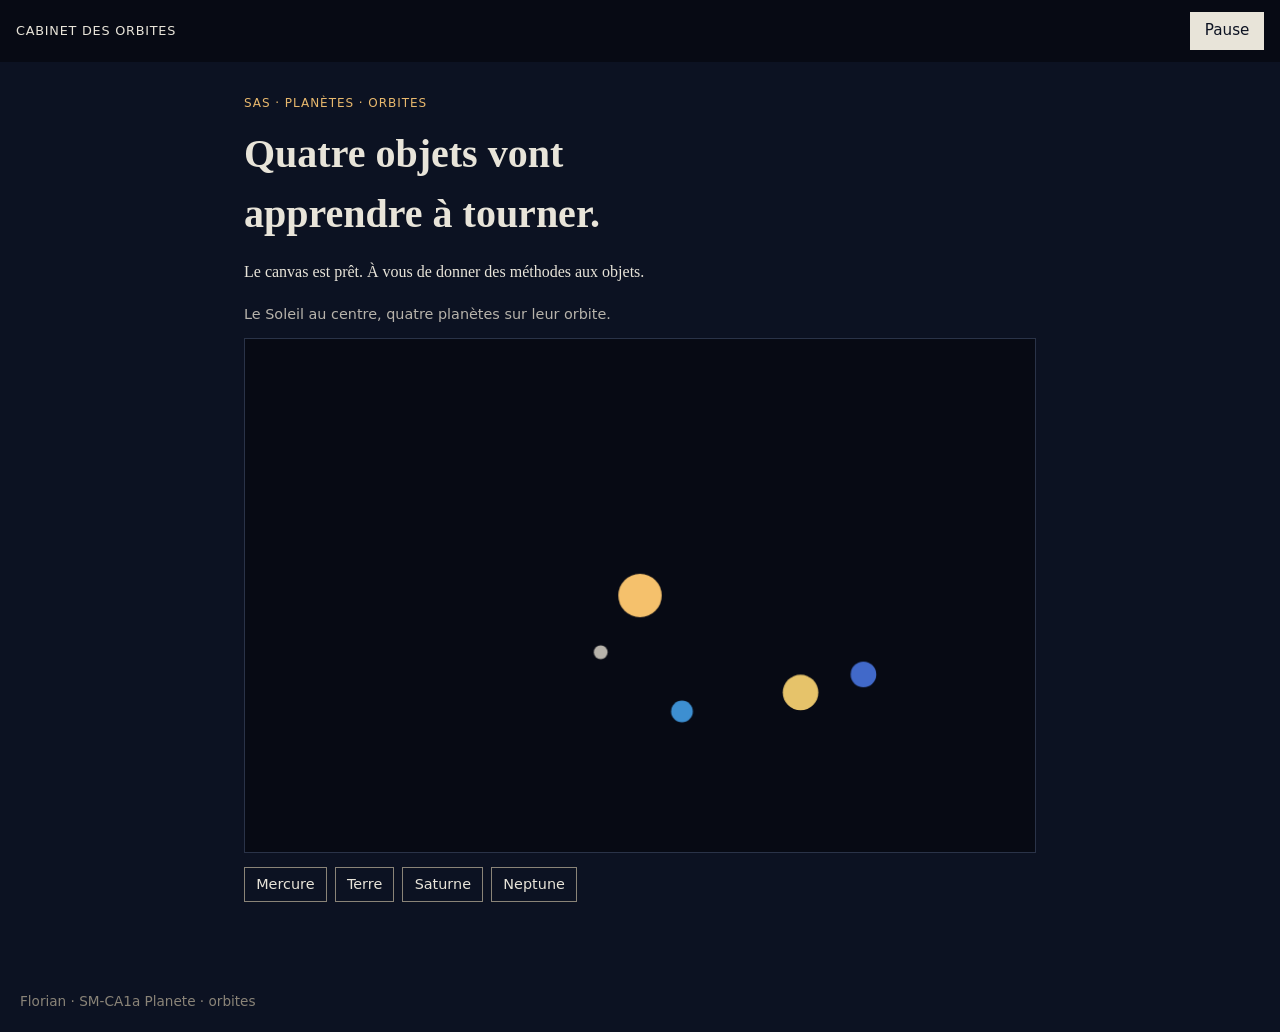
<file: 2026-08-ex-planete/index.html>
<!DOCTYPE html>
<html lang="fr">
  <head>
    <meta charset="utf-8" />
    <meta name="viewport" content="width=device-width, initial-scale=1" />
    <title>Quatre orbites — Planète</title>
    <link rel="stylesheet" href="css/style.css" />
  </head>
  <body>
    <header>
      <p class="brand">Cabinet des orbites</p>
      <button type="button" id="pause">Pause</button>
    </header>
    <main>
      <section id="accueil">
        <div class="container">
          <p class="kicker">Sas · planètes · orbites</p>
          <h1>Quatre objets vont apprendre à tourner.</h1>
          <p class="chapo">Le canvas est prêt. À vous de donner des méthodes aux objets.</p>
        </div>
      </section>
      <section id="ciel-bloc">
        <div class="container">
          <p id="ciel-desc">
            Le Soleil au centre, quatre planètes sur leur orbite.
          </p>
          <canvas
            id="ciel"
            width="800"
            height="520"
            role="img"
            aria-labelledby="ciel-desc"
          ></canvas>
          <ul class="noms" id="noms">
            <li><button type="button" data-nom="Mercure">Mercure</button></li>
            <li><button type="button" data-nom="Terre">Terre</button></li>
            <li><button type="button" data-nom="Saturne">Saturne</button></li>
            <li><button type="button" data-nom="Neptune">Neptune</button></li>
          </ul>
          <p id="fiche" role="status" aria-live="polite"></p>
        </div>
      </section>
    </main>
    <footer>
      <p>Florian · SM-CA1a Planete · orbites</p>
    </footer>
    <script src="js/planete.js"></script>
  </body>
</html>
</file>
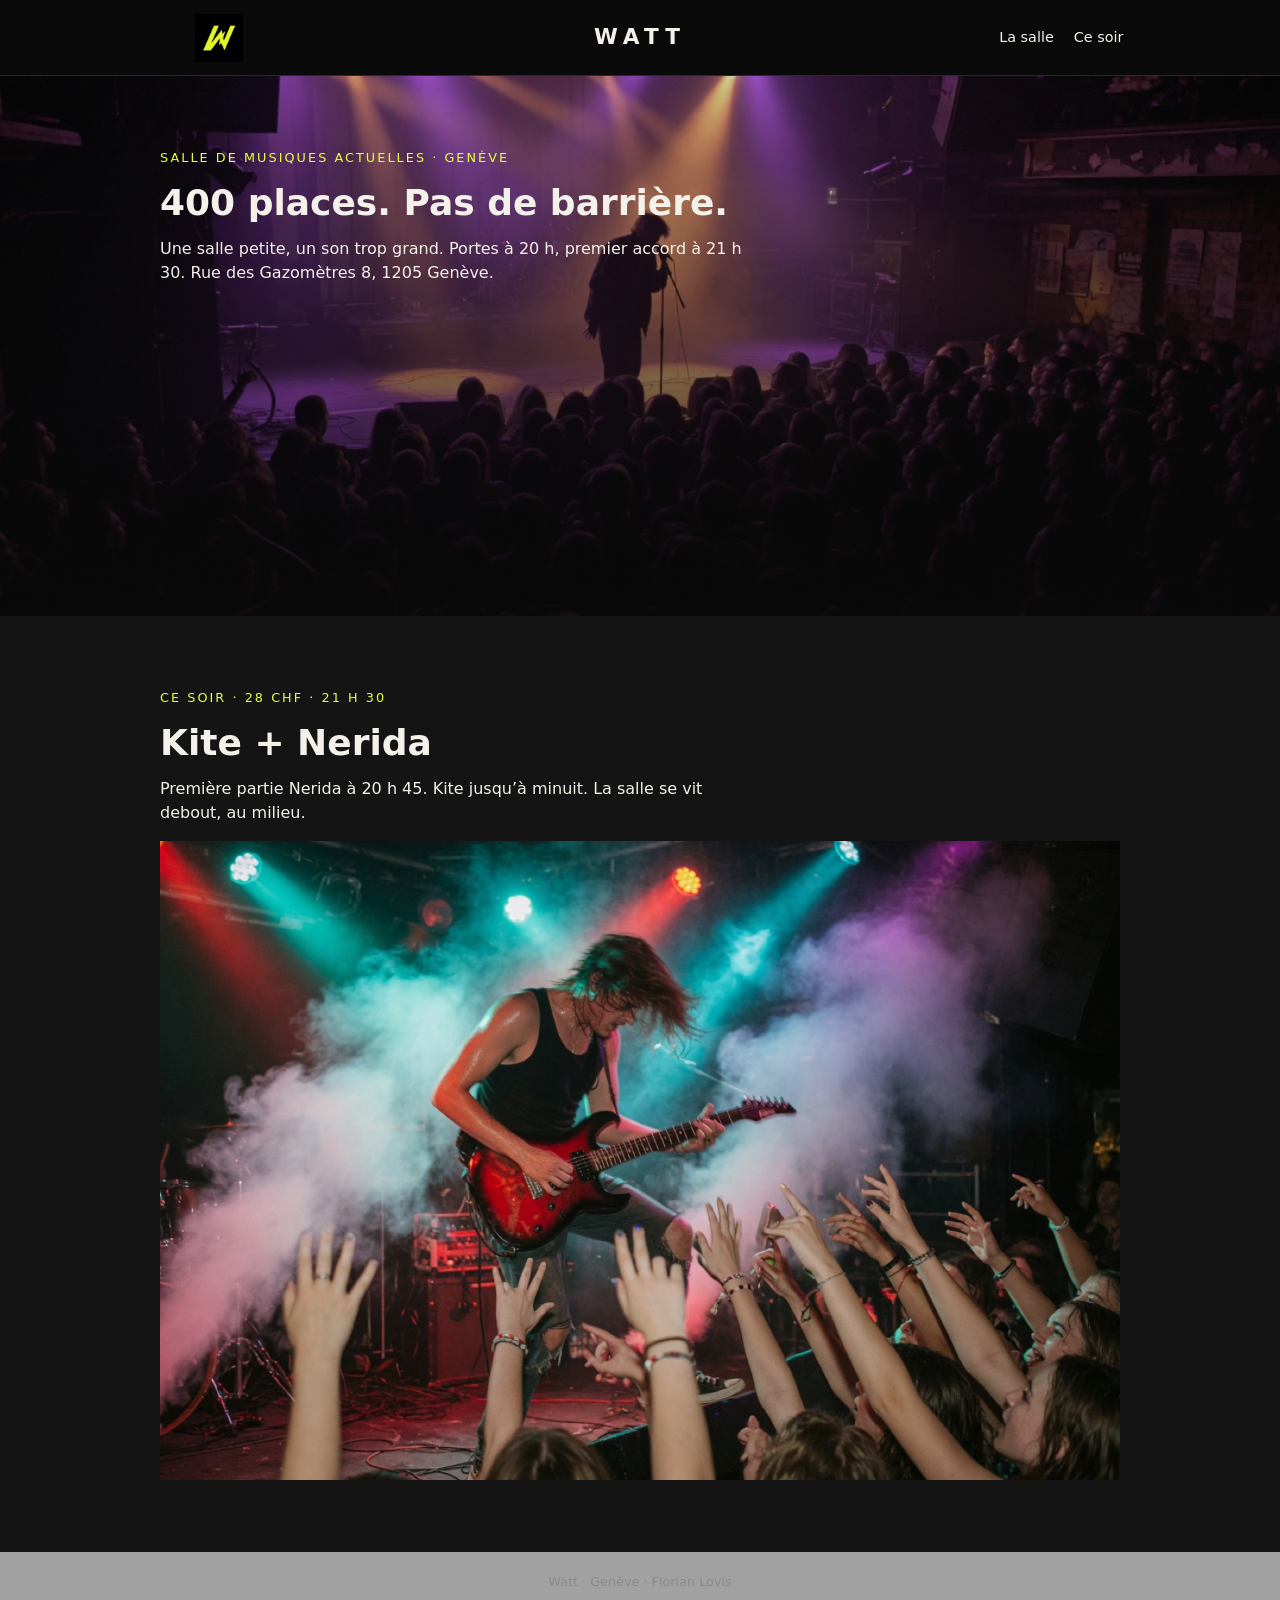
<file: 2026-08-s1-watt/index.html>
<!DOCTYPE html>
<html lang="fr">

<head>
  <meta charset="utf-8" />
  <meta name="viewport" content="width=device-width, initial-scale=1" />
  <title>Watt — salle de concert, Genève</title>
  <link rel="stylesheet" href="css/style.css" />
</head>

<body>
  <header>
    <img src="images/logo.png" alt="" width="48" height="48" />
    <h1>Watt</h1>
    <nav aria-label="Navigation principale">
      <a href="#salle">La salle</a>
      <a href="#ce-soir">Ce soir</a>
    </nav>
  </header>

  <main>
    <section id="salle">
      <div class="container">
        <p class="kicker">Salle de musiques actuelles · Genève</p>
        <h2>400 places. Pas de barrière.</h2>
        <p>
          Une salle petite, un son trop grand. Portes à 20 h, premier
          accord à 21 h 30. Rue des Gazomètres 8, 1205 Genève.
        </p>
      </div>
    </section>

    <section id="ce-soir">
      <div class="container">
        <p class="kicker">Ce soir · 28 CHF · 21 h 30</p>
        <h2>Kite + Nerida</h2>
        <p>
          Première partie Nerida à 20 h 45. Kite jusqu’à minuit.
          La salle se vit debout, au milieu.
        </p>
        <img src="images/ce-soir.jpg" alt="Guitariste sur scène devant le public" width="1200" height="800" />
      </div>
    </section>
  </main>

  <footer>
    <p>Watt · Genève · Florian Lovis</p>
  </footer>
</body>

</html>
</file>
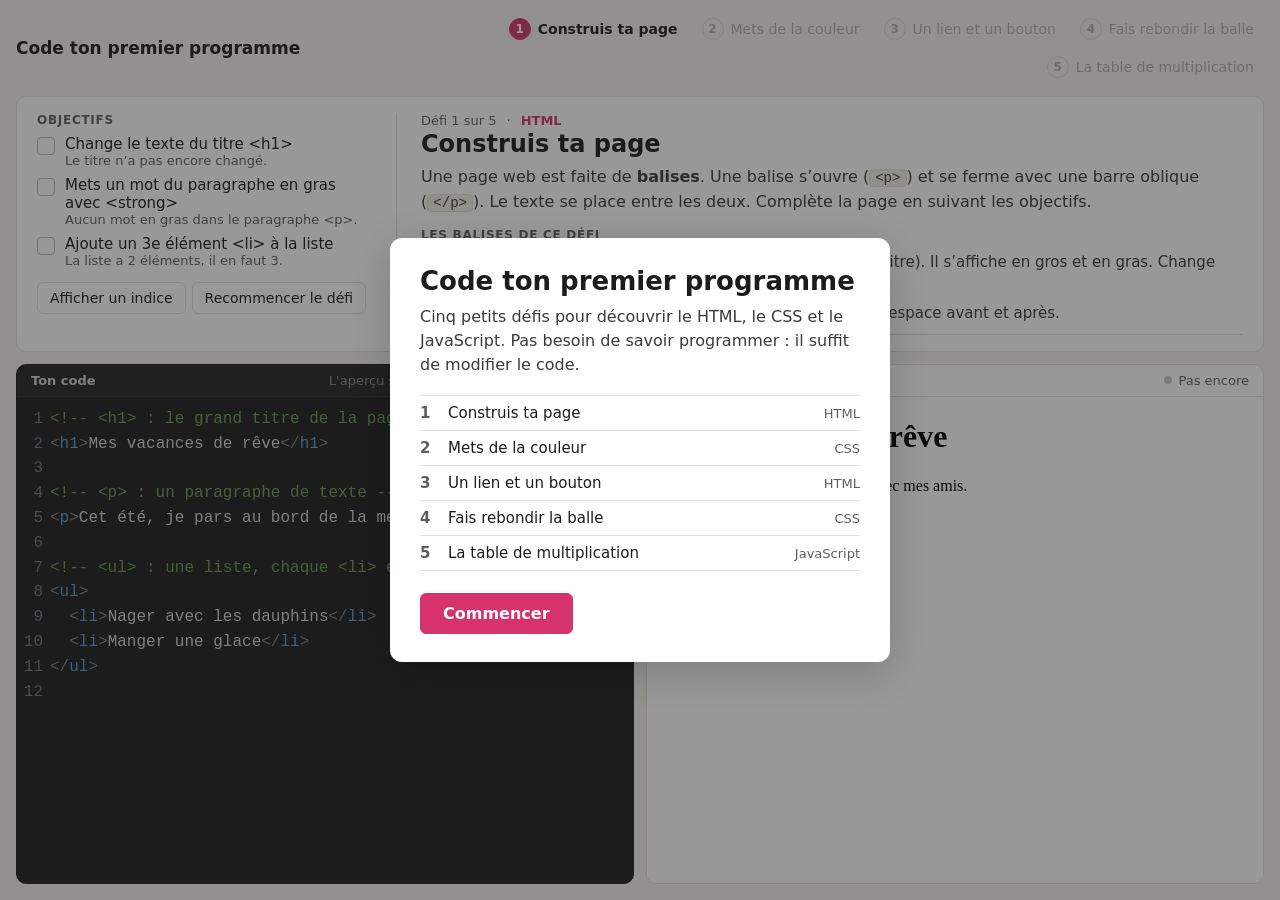
<file: projet-po/index.html>
<!doctype html>
<html lang="fr">
<head>
  <meta charset="utf-8">
  <meta name="viewport" content="width=device-width, initial-scale=1">
  <title>Code ton premier programme</title>

  <!-- CodeMirror 5 (fichiers locaux, aucun CDN) -->
  <link rel="stylesheet" href="vendor/codemirror/codemirror.css">
  <link rel="stylesheet" href="css/style.css">
</head>
<body>

  <!-- ======== En-tête ======== -->
  <header class="entete">
    <p class="logo">Code ton premier programme</p>
    <nav class="etapes" id="etapes" aria-label="Progression des défis"></nav>
  </header>

  <!-- ======== Consignes du défi ======== -->
  <section class="mission" id="mission">
    <div class="mission-corps">
      <p class="mission-meta">
        <span id="mission-numero">Défi 1 sur 5</span>
        <span class="mission-langage" id="mission-langage">HTML</span>
      </p>
      <h1 class="mission-titre" id="mission-titre"></h1>
      <div class="mission-consigne" id="mission-consigne" tabindex="0" aria-label="Consigne du défi"></div>
      <div class="palette" id="palette"></div>
    </div>
    <aside class="mission-cote">
      <h2 class="objectifs-titre">Objectifs</h2>
      <ul class="objectifs" id="objectifs"></ul>
      <div class="mission-actions">
        <button class="btn" id="btn-indice" type="button">Afficher un indice</button>
        <button class="btn" id="btn-reset" type="button">Recommencer le défi</button>
      </div>
      <p class="indice" id="indice" hidden></p>
    </aside>
  </section>

  <!-- ======== Espace de travail ======== -->
  <main class="atelier">
    <section class="panneau panneau-code">
      <div class="panneau-barre">
        <span class="panneau-nom">Ton code</span>
        <span class="barre-info">L'aperçu se met à jour pendant que tu tapes</span>
      </div>
      <div class="editeur" id="editeur"></div>
    </section>

    <section class="panneau panneau-apercu">
      <div class="panneau-barre">
        <span class="panneau-nom">Aperçu</span>
        <span class="statut" id="statut">Chargement…</span>
      </div>
      <div class="apercu-cadre" id="apercu-cadre">
        <iframe id="apercu" title="Aperçu en direct" sandbox="allow-scripts"></iframe>
        <div class="erreur" id="erreur" hidden></div>
      </div>
    </section>
  </main>

  <!-- ======== Notifications ======== -->
  <div class="toast" id="toast" role="status" aria-live="polite"></div>
  <canvas class="confettis" id="confettis"></canvas>

  <!-- ======== Écran d'accueil ======== -->
  <div class="voile" id="accueil">
    <div class="carte-voile">
      <h2>Code ton premier programme</h2>
      <p>Cinq petits défis pour découvrir le HTML, le CSS et le JavaScript.
        Pas besoin de savoir programmer : il suffit de modifier le code.</p>
      <ol class="liste-defis" id="liste-accueil"></ol>
      <button class="btn btn-principal" id="btn-commencer" type="button">Commencer</button>
    </div>
  </div>

  <!-- ======== Introduction (page web / nouveau langage) ======== -->
  <div class="voile" id="intro" hidden>
    <div class="carte-voile carte-intro" role="dialog" aria-modal="true" aria-labelledby="intro-titre">
      <p class="carte-etiquette" id="intro-etiquette"></p>
      <h2 id="intro-titre"></h2>
      <div class="intro-texte" id="intro-texte"></div>
      <button class="btn btn-principal" id="btn-intro" type="button">À toi de jouer</button>
    </div>
  </div>

  <!-- ======== Bravo ======== -->
  <div class="voile" id="bravo" hidden>
    <div class="carte-voile">
      <p class="carte-etiquette" id="bravo-etiquette"></p>
      <h2 id="bravo-titre">Bravo, c’est réussi !</h2>
      <p id="bravo-sous"></p>
      <div class="appris">
        <p class="appris-etiquette">Ce que tu viens d’apprendre</p>
        <p id="bravo-appris"></p>
      </div>
      <button class="btn btn-principal" id="btn-suivant" type="button">Défi suivant</button>
      <div class="minuteur"><span id="bravo-minuteur"></span></div>
    </div>
  </div>

  <!-- ======== Fin ======== -->
  <div class="voile" id="final" hidden>
    <div class="carte-voile">
      <p class="carte-etiquette">Terminé</p>
      <h2>Tu as réussi les 5 défis</h2>
      <p>Tu viens d'écrire du vrai code. Envie d'aller plus loin ? Viens en parler avec nous.</p>
      <ol class="liste-defis liste-faits" id="liste-appris"></ol>
      <button class="btn btn-principal" id="btn-rejouer" type="button">Recommencer</button>
    </div>
  </div>

  <!-- ======== Inactivité ======== -->
  <div class="voile voile-veille" id="veille" hidden>
    <div class="carte-voile carte-petite">
      <h2>Tu es encore là ?</h2>
      <p>Retour au début dans <strong id="veille-compte">8</strong> secondes.<br>Bouge la souris pour continuer.</p>
    </div>
  </div>

  <script src="vendor/codemirror/codemirror.js"></script>
  <script src="vendor/codemirror/mode/xml.js"></script>
  <script src="vendor/codemirror/mode/javascript.js"></script>
  <script src="vendor/codemirror/mode/css.js"></script>
  <script src="vendor/codemirror/mode/htmlmixed.js"></script>
  <script src="vendor/codemirror/addon/xml-fold.js"></script>
  <script src="vendor/codemirror/addon/closetag.js"></script>
  <script src="vendor/codemirror/addon/closebrackets.js"></script>
  <script src="vendor/codemirror/addon/matchbrackets.js"></script>

  <script src="js/defis.js"></script>
  <script src="js/app.js"></script>
</body>
</html>
</file>
<file: 2026-08-ex-planete/css/style.css>
*,
*::before,
*::after { box-sizing: border-box; }
* { margin: 0; padding: 0; }

html, body { max-width: 100%; overflow-x: hidden; }

body {
  font-family: Georgia, "Palatino Linotype", serif;
  color: #e8e4d9;
  background: #0c1222;
  line-height: 1.5;
  overflow-wrap: break-word;
}

header {
  display: flex;
  flex-wrap: wrap;
  justify-content: space-between;
  align-items: center;
  gap: 0.65rem 1rem;
  padding: 0.75rem 1rem;
  background: #070a14;
}

.brand {
  font-family: system-ui, sans-serif;
  font-size: 0.8rem;
  letter-spacing: 0.06em;
  text-transform: uppercase;
  min-width: 0;
}

.chapo { overflow-wrap: break-word; }

@media (max-width: 700px) {
  header {
    flex-direction: column;
    align-items: flex-start;
  }
}

#pause {
  font: inherit;
  font-family: system-ui, sans-serif;
  font-size: 0.95rem;
  padding: 0.4rem 0.85rem;
  border: 1px solid #e8e4d9;
  background: #e8e4d9;
  color: #0c1222;
  cursor: pointer;
}

.container {
  width: auto;
  max-width: 52rem;
  margin-inline: 1rem;
}

@media (min-width: 700px) {
  .container { margin-inline: auto; padding-inline: 1.25rem; }
}

#accueil { padding: 2rem 0 1.25rem; }
section { padding-bottom: 2rem; }

.kicker {
  font-family: system-ui, sans-serif;
  font-size: 0.75rem;
  letter-spacing: 0.08em;
  text-transform: uppercase;
  color: #e8b86d;
  margin-bottom: 0.8rem;
}

h1 {
  font-size: clamp(1.6rem, 5vw, 2.5rem);
  max-width: 18ch;
  margin-bottom: 1rem;
}

#ciel-desc {
  font-family: system-ui, sans-serif;
  font-size: 0.9rem;
  color: #b7b3ab;
  margin-bottom: 0.75rem;
}

#ciel {
  display: block;
  width: 100%;
  max-width: 800px;
  height: auto;
  background: #070a14;
  border: 1px solid #2a3348;
}

.noms {
  list-style: none;
  display: flex;
  flex-wrap: wrap;
  gap: 0.5rem;
  margin-top: 0.85rem;
}

.noms button {
  font: inherit;
  font-family: system-ui, sans-serif;
  font-size: 0.9rem;
  padding: 0.35rem 0.7rem;
  border: 1px solid #8a8478;
  background: transparent;
  color: #e8e4d9;
  cursor: pointer;
}

#fiche { margin-top: 0.85rem; min-height: 1.5em; }

footer {
  padding: 1.25rem;
  font-family: system-ui, sans-serif;
  font-size: 0.85rem;
  color: #8a8478;
}
</file>
<file: 2026-08-s1-watt/css/style.css>
*,
*::before,
*::after {
  box-sizing: border-box;
}

* {
  margin: 0;
  padding: 0;
}

img {
  max-width: 100%;
  height: auto;
  display: block;
}

body {
  background: #a1a1a1;
  color: #f4f1ea;
  font-family: system-ui, "Segoe UI", sans-serif;
  line-height: 1.5;
}

/* P5 : le parent rangera ses trois enfants. */
header {
  display: grid;
  grid-template-columns: 1fr 1fr 1fr;
  align-items: center;
  justify-items: center;
  gap: 1rem;
  padding: 0.85rem 1rem;
  background: #0a0a0a;
  border-bottom: 1px solid #2a2a2a;
}

header h1 {
  font-size: 1.35rem;
  font-weight: 700;
  letter-spacing: 0.28em;
  text-transform: uppercase;
  text-align: center;
}

nav {
  display: flex;
  flex-wrap: wrap;
  gap: 1.25rem;
}

nav a {
  color: inherit;
  font-size: 0.9rem;
  text-decoration: none;
}

nav a:hover,
nav a:focus-visible {
  color: #e8ff3d;
  text-decoration: underline;
}

/* P4 : l’air appartient à l’intérieur du mur. */
section {
  padding: 4rem 0;
  padding-block: 4.5rem;
}

/* P2 : complétez le mur photo. */
#salle {
  min-height: 60vh;
  color: #f4f1ea;
  background-color: #0a0a0a;
  background-image:
    linear-gradient(180deg,
      rgba(10, 10, 10, 0.2),
      rgba(10, 10, 10, 0.8)),
    url("../images/scene.jpg");
  background-size: cover;
  background-position: center;
}

/* P2 : complétez le second mur. */
#ce-soir {
  background: #141414;
  color: #f4f1ea;
}

/* P2 : complétez le cadre du texte. */
.container {
  width: 80%;
  max-width: 960px;
  margin-inline: auto;
}

.kicker {
  color: #e8ff3d;
  font-size: 0.8rem;
  letter-spacing: 0.16em;
  text-transform: uppercase;
  margin-bottom: 0.75rem;
}

.container h2 {
  font-size: 2.25rem;
  line-height: 1.1;
  margin-bottom: 0.85rem;
}

.container p {
  max-width: 38rem;
  margin-bottom: 1rem;
}

footer {
  padding: 1.25rem;
  color: #8a8a8a;
  font-size: 0.8rem;
  text-align: center;
}

@media (max-width: 640px) {
  header {
    grid-template-columns: 1fr;
    justify-items: start;
  }
}
</file>
<file: projet-po/vendor/codemirror/codemirror.css>
/* BASICS */

.CodeMirror {
  /* Set height, width, borders, and global font properties here */
  font-family: monospace;
  height: 300px;
  color: black;
  direction: ltr;
}

/* PADDING */

.CodeMirror-lines {
  padding: 4px 0; /* Vertical padding around content */
}
.CodeMirror pre.CodeMirror-line,
.CodeMirror pre.CodeMirror-line-like {
  padding: 0 4px; /* Horizontal padding of content */
}

.CodeMirror-scrollbar-filler, .CodeMirror-gutter-filler {
  background-color: white; /* The little square between H and V scrollbars */
}

/* GUTTER */

.CodeMirror-gutters {
  border-right: 1px solid #ddd;
  background-color: #f7f7f7;
  white-space: nowrap;
}
.CodeMirror-linenumbers {}
.CodeMirror-linenumber {
  padding: 0 3px 0 5px;
  min-width: 20px;
  text-align: right;
  color: #999;
  white-space: nowrap;
}

.CodeMirror-guttermarker { color: black; }
.CodeMirror-guttermarker-subtle { color: #999; }

/* CURSOR */

.CodeMirror-cursor {
  border-left: 1px solid black;
  border-right: none;
  width: 0;
}
/* Shown when moving in bi-directional text */
.CodeMirror div.CodeMirror-secondarycursor {
  border-left: 1px solid silver;
}
.cm-fat-cursor .CodeMirror-cursor {
  width: auto;
  border: 0 !important;
  background: #7e7;
}
.cm-fat-cursor div.CodeMirror-cursors {
  z-index: 1;
}
.cm-fat-cursor .CodeMirror-line::selection,
.cm-fat-cursor .CodeMirror-line > span::selection, 
.cm-fat-cursor .CodeMirror-line > span > span::selection { background: transparent; }
.cm-fat-cursor .CodeMirror-line::-moz-selection,
.cm-fat-cursor .CodeMirror-line > span::-moz-selection,
.cm-fat-cursor .CodeMirror-line > span > span::-moz-selection { background: transparent; }
.cm-fat-cursor { caret-color: transparent; }
@-moz-keyframes blink {
  0% {}
  50% { background-color: transparent; }
  100% {}
}
@-webkit-keyframes blink {
  0% {}
  50% { background-color: transparent; }
  100% {}
}
@keyframes blink {
  0% {}
  50% { background-color: transparent; }
  100% {}
}

/* Can style cursor different in overwrite (non-insert) mode */
.CodeMirror-overwrite .CodeMirror-cursor {}

.cm-tab { display: inline-block; text-decoration: inherit; }

.CodeMirror-rulers {
  position: absolute;
  left: 0; right: 0; top: -50px; bottom: 0;
  overflow: hidden;
}
.CodeMirror-ruler {
  border-left: 1px solid #ccc;
  top: 0; bottom: 0;
  position: absolute;
}

/* DEFAULT THEME */

.cm-s-default .cm-header {color: blue;}
.cm-s-default .cm-quote {color: #090;}
.cm-negative {color: #d44;}
.cm-positive {color: #292;}
.cm-header, .cm-strong {font-weight: bold;}
.cm-em {font-style: italic;}
.cm-link {text-decoration: underline;}
.cm-strikethrough {text-decoration: line-through;}

.cm-s-default .cm-keyword {color: #708;}
.cm-s-default .cm-atom {color: #219;}
.cm-s-default .cm-number {color: #164;}
.cm-s-default .cm-def {color: #00f;}
.cm-s-default .cm-variable,
.cm-s-default .cm-punctuation,
.cm-s-default .cm-property,
.cm-s-default .cm-operator {}
.cm-s-default .cm-variable-2 {color: #05a;}
.cm-s-default .cm-variable-3, .cm-s-default .cm-type {color: #085;}
.cm-s-default .cm-comment {color: #a50;}
.cm-s-default .cm-string {color: #a11;}
.cm-s-default .cm-string-2 {color: #f50;}
.cm-s-default .cm-meta {color: #555;}
.cm-s-default .cm-qualifier {color: #555;}
.cm-s-default .cm-builtin {color: #30a;}
.cm-s-default .cm-bracket {color: #997;}
.cm-s-default .cm-tag {color: #170;}
.cm-s-default .cm-attribute {color: #00c;}
.cm-s-default .cm-hr {color: #999;}
.cm-s-default .cm-link {color: #00c;}

.cm-s-default .cm-error {color: #f00;}
.cm-invalidchar {color: #f00;}

.CodeMirror-composing { border-bottom: 2px solid; }

/* Default styles for common addons */

div.CodeMirror span.CodeMirror-matchingbracket {color: #0b0;}
div.CodeMirror span.CodeMirror-nonmatchingbracket {color: #a22;}
.CodeMirror-matchingtag { background: rgba(255, 150, 0, .3); }
.CodeMirror-activeline-background {background: #e8f2ff;}

/* STOP */

/* The rest of this file contains styles related to the mechanics of
   the editor. You probably shouldn't touch them. */

.CodeMirror {
  position: relative;
  overflow: hidden;
  background: white;
}

.CodeMirror-scroll {
  overflow: scroll !important; /* Things will break if this is overridden */
  /* 50px is the magic margin used to hide the element's real scrollbars */
  /* See overflow: hidden in .CodeMirror */
  margin-bottom: -50px; margin-right: -50px;
  padding-bottom: 50px;
  height: 100%;
  outline: none; /* Prevent dragging from highlighting the element */
  position: relative;
  z-index: 0;
}
.CodeMirror-sizer {
  position: relative;
  border-right: 50px solid transparent;
}

/* The fake, visible scrollbars. Used to force redraw during scrolling
   before actual scrolling happens, thus preventing shaking and
   flickering artifacts. */
.CodeMirror-vscrollbar, .CodeMirror-hscrollbar, .CodeMirror-scrollbar-filler, .CodeMirror-gutter-filler {
  position: absolute;
  z-index: 6;
  display: none;
  outline: none;
}
.CodeMirror-vscrollbar {
  right: 0; top: 0;
  overflow-x: hidden;
  overflow-y: scroll;
}
.CodeMirror-hscrollbar {
  bottom: 0; left: 0;
  overflow-y: hidden;
  overflow-x: scroll;
}
.CodeMirror-scrollbar-filler {
  right: 0; bottom: 0;
}
.CodeMirror-gutter-filler {
  left: 0; bottom: 0;
}

.CodeMirror-gutters {
  position: absolute; left: 0; top: 0;
  min-height: 100%;
  z-index: 3;
}
.CodeMirror-gutter {
  white-space: normal;
  height: 100%;
  display: inline-block;
  vertical-align: top;
  margin-bottom: -50px;
}
.CodeMirror-gutter-wrapper {
  position: absolute;
  z-index: 4;
  background: none !important;
  border: none !important;
}
.CodeMirror-gutter-background {
  position: absolute;
  top: 0; bottom: 0;
  z-index: 4;
}
.CodeMirror-gutter-elt {
  position: absolute;
  cursor: default;
  z-index: 4;
}
.CodeMirror-gutter-wrapper ::selection { background-color: transparent }
.CodeMirror-gutter-wrapper ::-moz-selection { background-color: transparent }

.CodeMirror-lines {
  cursor: text;
  min-height: 1px; /* prevents collapsing before first draw */
}
.CodeMirror pre.CodeMirror-line,
.CodeMirror pre.CodeMirror-line-like {
  /* Reset some styles that the rest of the page might have set */
  -moz-border-radius: 0; -webkit-border-radius: 0; border-radius: 0;
  border-width: 0;
  background: transparent;
  font-family: inherit;
  font-size: inherit;
  margin: 0;
  white-space: pre;
  word-wrap: normal;
  line-height: inherit;
  color: inherit;
  z-index: 2;
  position: relative;
  overflow: visible;
  -webkit-tap-highlight-color: transparent;
  -webkit-font-variant-ligatures: contextual;
  font-variant-ligatures: contextual;
}
.CodeMirror-wrap pre.CodeMirror-line,
.CodeMirror-wrap pre.CodeMirror-line-like {
  word-wrap: break-word;
  white-space: pre-wrap;
  word-break: normal;
}

.CodeMirror-linebackground {
  position: absolute;
  left: 0; right: 0; top: 0; bottom: 0;
  z-index: 0;
}

.CodeMirror-linewidget {
  position: relative;
  z-index: 2;
  padding: 0.1px; /* Force widget margins to stay inside of the container */
}

.CodeMirror-widget {}

.CodeMirror-rtl pre { direction: rtl; }

.CodeMirror-code {
  outline: none;
}

/* Force content-box sizing for the elements where we expect it */
.CodeMirror-scroll,
.CodeMirror-sizer,
.CodeMirror-gutter,
.CodeMirror-gutters,
.CodeMirror-linenumber {
  -moz-box-sizing: content-box;
  box-sizing: content-box;
}

.CodeMirror-measure {
  position: absolute;
  width: 100%;
  height: 0;
  overflow: hidden;
  visibility: hidden;
}

.CodeMirror-cursor {
  position: absolute;
  pointer-events: none;
}
.CodeMirror-measure pre { position: static; }

div.CodeMirror-cursors {
  visibility: hidden;
  position: relative;
  z-index: 3;
}
div.CodeMirror-dragcursors {
  visibility: visible;
}

.CodeMirror-focused div.CodeMirror-cursors {
  visibility: visible;
}

.CodeMirror-selected { background: #d9d9d9; }
.CodeMirror-focused .CodeMirror-selected { background: #d7d4f0; }
.CodeMirror-crosshair { cursor: crosshair; }
.CodeMirror-line::selection, .CodeMirror-line > span::selection, .CodeMirror-line > span > span::selection { background: #d7d4f0; }
.CodeMirror-line::-moz-selection, .CodeMirror-line > span::-moz-selection, .CodeMirror-line > span > span::-moz-selection { background: #d7d4f0; }

.cm-searching {
  background-color: #ffa;
  background-color: rgba(255, 255, 0, .4);
}

/* Used to force a border model for a node */
.cm-force-border { padding-right: .1px; }

@media print {
  /* Hide the cursor when printing */
  .CodeMirror div.CodeMirror-cursors {
    visibility: hidden;
  }
}

/* See issue #2901 */
.cm-tab-wrap-hack:after { content: ''; }

/* Help users use markselection to safely style text background */
span.CodeMirror-selectedtext { background: none; }
</file>
<file: projet-po/css/style.css>
/* =====================================================================
 * Code ton premier programme — styles
 * =================================================================== */
:root {
  --accent: #d6336c;          /* changé par défi (voir defis.js) */
  --encre: #1c1c1c;
  --encre-douce: #5f5f5a;
  --fond: #f4f3ef;
  --carte: #ffffff;
  --bord: #e2e0d8;
  --ok: #2b8a3e;
  --rayon: 10px;
  --police: system-ui, -apple-system, "Segoe UI", Roboto, "Helvetica Neue", Arial, sans-serif;
  --police-code: ui-monospace, "SF Mono", Menlo, Consolas, "Liberation Mono", monospace;
}


* { box-sizing: border-box; }

html, body { height: 100%; }

body {
  margin: 0;
  font-family: var(--police);
  color: var(--encre);
  background: var(--fond);
  display: grid;
  grid-template-rows: auto auto minmax(0, 1fr);
  gap: 12px;
  padding: 12px 16px 16px;
  overflow: hidden;
}

button { font-family: inherit; cursor: pointer; }

code {
  font-family: var(--police-code);
  font-size: 0.88em;
  background: #f0eee8;
  border: 1px solid var(--bord);
  padding: 0 5px;
  border-radius: 4px;
  white-space: nowrap;
}

/* ---------------- En-tête ---------------- */
.entete {
  display: flex;
  align-items: center;
  justify-content: space-between;
  gap: 20px;
}
.logo { margin: 0; font-size: 17px; font-weight: 700; white-space: nowrap; }

.etapes { display: flex; gap: 4px; flex-wrap: wrap; justify-content: flex-end; }
.etape {
  --c: var(--accent);
  display: flex; align-items: center; gap: 7px;
  border: 0;
  background: none;
  color: var(--encre-douce);
  padding: 6px 10px;
  border-radius: 6px;
  font-size: 14px;
}
.etape:hover:not(:disabled) { background: #e9e7e0; }
.etape-rond {
  display: grid; place-items: center;
  width: 22px; height: 22px;
  border-radius: 50%;
  border: 1.5px solid #b9b7ae;
  font-size: 12px;
  font-weight: 700;
}
.etape.courante { color: var(--encre); font-weight: 600; }
.etape.courante .etape-rond { background: var(--c); border-color: var(--c); color: white; }
.etape.reussie .etape-rond { background: var(--ok); border-color: var(--ok); color: white; }
.etape.verrou { opacity: .45; cursor: default; }

/* ---------------- Mission ---------------- */
.mission {
  display: grid;
  grid-template-columns: minmax(260px, 360px) minmax(0, 1fr);
  gap: 24px;
  background: var(--carte);
  border: 1px solid var(--bord);
  border-radius: var(--rayon);
  padding: 16px 20px;
}
.mission.entree { animation: apparait .3s ease-out; }
@keyframes apparait { from { opacity: 0; transform: translateY(-4px); } to { opacity: 1; transform: none; } }

.mission-meta {
  margin: 0;
  display: flex; gap: 10px; align-items: center;
  font-size: 13px; color: var(--encre-douce);
}
.mission-langage {
  font-weight: 600;
  color: var(--accent);
}
.mission-langage::before { content: "·"; margin-right: 10px; color: var(--encre-douce); font-weight: 400; }
.mission-titre { margin: 2px 0 6px; font-size: 24px; line-height: 1.2; }
/* Hauteur fixe : si le texte déborde, la consigne devient scrollable */
.mission-consigne {
  height: 170px;
  overflow-y: auto;
  padding-right: 10px;
  font-size: 16px; line-height: 1.55; color: #3a3a36;
  border-bottom: 1px solid var(--bord);
}
.mission-consigne:focus-visible { outline: 2px solid var(--accent); outline-offset: 2px; }
.mission-consigne p { margin: 0 0 8px; }
.balises-titre {
  margin: 12px 0 6px !important;
  font-size: 12px; font-weight: 700; letter-spacing: .06em; text-transform: uppercase;
  color: var(--encre-douce);
}
.balises { list-style: none; margin: 0 0 10px; padding: 0; display: grid; gap: 6px; }
.balises li { font-size: 15px; line-height: 1.5; padding-left: 10px; border-left: 3px solid var(--accent); }
.balises li > code:first-child { margin-right: 6px; font-weight: 600; color: var(--encre); }

.palette { display: flex; flex-wrap: wrap; gap: 6px; margin-top: 12px; }
.palette[hidden] { display: none; }
.puce {
  border: 1px solid var(--bord);
  background: white;
  border-radius: 6px;
}
.puce:hover { border-color: #9c9a91; background: #faf9f6; }
.puce:active { transform: translateY(1px); }
.puce-emoji { font-size: 22px; width: 42px; height: 38px; padding: 0; }
.puce-couleur {
  display: flex; align-items: center; gap: 6px;
  padding: 5px 9px 5px 6px;
  font-family: var(--police-code); font-size: 13px; color: var(--encre);
}
.puce-couleur i { width: 16px; height: 16px; border-radius: 3px; border: 1px solid rgba(0,0,0,.2); }

/* Objectifs à gauche des consignes */
.mission-cote { order: -1; border-right: 1px solid var(--bord); padding-right: 20px; }
.objectifs-titre {
  margin: 0 0 8px;
  font-size: 12px; font-weight: 700; letter-spacing: .06em; text-transform: uppercase;
  color: var(--encre-douce);
}
.objectifs { list-style: none; margin: 0; padding: 0; display: grid; gap: 8px; }
.objectifs li { display: flex; gap: 10px; align-items: flex-start; }
.coche {
  flex: none;
  width: 18px; height: 18px; margin-top: 2px;
  border-radius: 4px;
  border: 1.5px solid #b9b7ae;
  display: grid; place-items: center;
}
.objectifs li.ok .coche { background: var(--ok); border-color: var(--ok); }
.objectifs li.ok .coche::after { content: "✓"; color: white; font-weight: 700; font-size: 12px; }
.objectif-texte { display: grid; }
.objectif-nom { font-size: 15px; font-weight: 500; }
.objectifs li.ok .objectif-nom { color: var(--ok); }
.objectif-msg { font-size: 13px; color: var(--encre-douce); min-height: 1em; }

.mission-actions { display: flex; flex-wrap: wrap; gap: 6px; margin-top: 14px; }
.indice {
  margin: 10px 0 0;
  padding: 10px 12px;
  border-radius: 6px;
  background: #fbf6e4;
  border: 1px solid #ecdfae;
  font-size: 14px;
  line-height: 1.45;
}

/* ---------------- Boutons ---------------- */
.btn {
  border: 1px solid var(--bord);
  background: white;
  color: var(--encre);
  border-radius: 6px;
  padding: 7px 12px;
  font-size: 14px;
}
.btn:hover { border-color: #9c9a91; }
.btn:active { transform: translateY(1px); }
.btn-principal {
  border-color: var(--accent);
  background: var(--accent);
  color: white;
  font-size: 16px;
  font-weight: 600;
  padding: 10px 22px;
}
.btn-principal:hover { border-color: var(--accent); filter: brightness(.92); }

/* ---------------- Atelier : éditeur + aperçu ---------------- */
.atelier {
  display: grid;
  grid-template-columns: minmax(0, 1fr) minmax(0, 1fr);
  gap: 12px;
  min-height: 0;
}

.panneau {
  display: flex;
  flex-direction: column;
  min-height: 0;
  border: 1px solid var(--bord);
  border-radius: var(--rayon);
  overflow: hidden;
  background: var(--carte);
}
.panneau-code { border-color: #1e1e1e; background: #1e1e1e; }

.panneau-barre {
  display: flex; align-items: center; justify-content: space-between; gap: 12px;
  padding: 8px 14px;
  font-size: 13px;
  border-bottom: 1px solid var(--bord);
  flex: none;
}
.panneau-code .panneau-barre { color: #d4d4d4; border-bottom-color: #333; background: #252526; }
.panneau-nom { font-weight: 600; }
.barre-info { color: #8b8b8b; overflow: hidden; white-space: nowrap; text-overflow: ellipsis; }

.editeur { flex: 1; min-height: 0; }
.editeur .CodeMirror {
  height: 100%;
  font-family: var(--police-code);
  font-size: 16px;
  line-height: 1.55;
  padding-top: 6px;
}

/* Thème d'éditeur sobre, inspiré des éditeurs courants */
.cm-s-sobre.CodeMirror { background: #1e1e1e; color: #d4d4d4; }
.cm-s-sobre .CodeMirror-gutters { background: #1e1e1e; border-right: 0; }
.cm-s-sobre .CodeMirror-linenumber { color: #6e7681; }
.cm-s-sobre .CodeMirror-cursor { border-left: 2px solid #f5f5f5; }
.cm-s-sobre div.CodeMirror-selected,
.cm-s-sobre.CodeMirror-focused div.CodeMirror-selected { background: #264f78; }
.cm-s-sobre .CodeMirror-matchingbracket { color: #fff !important; text-decoration: underline; }
.cm-s-sobre .cm-tag { color: #569cd6; }
.cm-s-sobre .cm-bracket { color: #808080; }
.cm-s-sobre .cm-attribute { color: #9cdcfe; }
.cm-s-sobre .cm-string { color: #ce9178; }
.cm-s-sobre .cm-comment { color: #6a9955; }
.cm-s-sobre .cm-keyword { color: #c586c0; }
.cm-s-sobre .cm-def { color: #9cdcfe; }
.cm-s-sobre .cm-variable { color: #9cdcfe; }
.cm-s-sobre .cm-variable-2 { color: #9cdcfe; }
.cm-s-sobre .cm-property { color: #9cdcfe; }
.cm-s-sobre .cm-number { color: #b5cea8; }
.cm-s-sobre .cm-atom { color: #569cd6; }
.cm-s-sobre .cm-builtin { color: #dcdcaa; }
.cm-s-sobre .cm-qualifier { color: #d7ba7d; }
.cm-s-sobre .cm-operator { color: #d4d4d4; }

.statut {
  display: inline-flex; align-items: center; gap: 6px;
  color: var(--encre-douce);
  white-space: nowrap;
}
.statut::before {
  content: "";
  width: 8px; height: 8px; border-radius: 50%;
  background: #c9c6bb;
}
.statut-ok { color: var(--ok); font-weight: 600; }
.statut-ok::before { background: var(--ok); }
.statut-erreur { color: #c2410c; font-weight: 600; }
.statut-erreur::before { background: #c2410c; }

.apercu-cadre { position: relative; flex: 1; min-height: 0; background: white; }
.apercu-cadre iframe { position: absolute; inset: 0; width: 100%; height: 100%; border: 0; background: white; }
.apercu-cadre iframe.en-chargement { visibility: hidden; }
.erreur {
  position: absolute; left: 10px; right: 10px; bottom: 10px;
  padding: 9px 12px;
  border-radius: 6px;
  background: #fff4ed;
  border: 1px solid #f3c3a5;
  color: #9a3412;
  font-size: 14px;
}

/* ---------------- Toast ---------------- */
.toast {
  position: fixed; left: 50%; bottom: 20px;
  transform: translate(-50%, calc(100% + 40px));
  visibility: hidden;
  background: var(--encre); color: white;
  padding: 10px 16px;
  border-radius: 6px;
  font-size: 14px;
  transition: transform .25s ease, visibility .25s;
  z-index: 50;
  max-width: calc(100vw - 32px);
}
.toast.visible { transform: translate(-50%, 0); visibility: visible; }

/* ---------------- Fenêtres par-dessus la page ---------------- */
.confettis { position: fixed; inset: 0; width: 100%; height: 100%; pointer-events: none; z-index: 40; }

.voile {
  position: fixed; inset: 0;
  display: grid; place-items: center;
  padding: 16px;
  background: rgba(28, 28, 28, 0.45);
  z-index: 30;
  animation: fondu .2s ease;
}
.voile[hidden] { display: none; }
.voile-veille { z-index: 45; }
@keyframes fondu { from { opacity: 0; } to { opacity: 1; } }

.carte-voile {
  width: min(500px, 100%);
  background: white;
  border-radius: 12px;
  padding: 28px 30px;
  box-shadow: 0 10px 40px rgba(0,0,0,.18);
  animation: monte .25s ease-out;
}
.carte-petite { width: min(380px, 100%); }
@keyframes monte { from { opacity: 0; transform: translateY(8px); } to { opacity: 1; transform: none; } }
.carte-voile h2 { margin: 0 0 8px; font-size: 26px; line-height: 1.2; }
.carte-voile p { margin: 0 0 18px; font-size: 16px; line-height: 1.5; color: #3a3a36; }
.carte-etiquette {
  margin: 0 0 6px !important;
  font-size: 13px !important; font-weight: 700;
  letter-spacing: .06em; text-transform: uppercase;
  color: var(--accent) !important;
}

.liste-defis {
  margin: 0 0 22px; padding: 0;
  list-style: none;
  counter-reset: defi;
  border-top: 1px solid var(--bord);
}
.liste-defis li {
  counter-increment: defi;
  display: flex; align-items: baseline; gap: 10px;
  padding: 8px 0;
  border-bottom: 1px solid var(--bord);
  font-size: 15px;
}
.liste-defis li::before {
  content: counter(defi);
  width: 18px;
  font-weight: 700; color: var(--encre-douce);
}
.liste-defis li small { margin-left: auto; color: var(--encre-douce); font-size: 13px; }
.liste-faits li::before { content: "✓"; color: var(--ok); }

.appris {
  background: #f6f5f1;
  border-radius: 8px;
  padding: 12px 14px;
  margin-bottom: 20px;
}
.appris p { margin: 0 !important; font-size: 15px !important; }
.appris .appris-etiquette {
  margin-bottom: 4px !important;
  font-size: 12px !important; font-weight: 700;
  letter-spacing: .06em; text-transform: uppercase;
  color: var(--encre-douce) !important;
}
.minuteur { height: 3px; border-radius: 2px; background: #eceae4; margin-top: 18px; overflow: hidden; }
.minuteur span { display: block; height: 100%; width: 100%; background: var(--accent); }

/* Fenêtres d'introduction */
.carte-intro { width: min(640px, 100%); max-height: calc(100vh - 32px); overflow-y: auto; }
.intro-texte { margin-bottom: 20px; }
.intro-texte p { margin: 0 0 12px; }
.intro-texte ul { margin: 0 0 12px; padding-left: 22px; font-size: 16px; line-height: 1.5; color: #3a3a36; }
.intro-texte li { margin-bottom: 4px; }
.intro-texte pre {
  margin: 0 0 12px;
  padding: 12px 14px;
  border-radius: 6px;
  background: #1e1e1e;
  color: #d4d4d4;
  font-family: var(--police-code);
  font-size: 15px;
  line-height: 1.5;
  overflow-x: auto;
}
.intro-texte pre code { background: none; border: 0; padding: 0; color: inherit; white-space: pre; }
.flux {
  display: flex; flex-wrap: wrap; align-items: center; gap: 6px;
  margin: 0 0 14px;
  font-size: 14px;
}
.flux span { padding: 5px 10px; border: 1px solid var(--bord); border-radius: 6px; background: #faf9f6; }
.flux i { font-style: normal; color: var(--encre-douce); }
.trio {
  display: grid;
  grid-template-columns: repeat(3, minmax(0, 1fr));
  gap: 8px;
  margin: 0 0 14px;
}
.trio div {
  display: grid; gap: 2px; align-content: start;
  padding: 10px 12px;
  border: 1px solid var(--bord);
  border-radius: 8px;
}
.trio strong { font-size: 16px; }
.trio span { font-size: 13px; font-weight: 600; color: var(--accent); }
.trio small { font-size: 13px; line-height: 1.4; color: var(--encre-douce); }

/* ---------------- Écrans plus petits ---------------- */
@media (max-width: 1100px) {
  .etape-nom { display: none; }
}

@media (max-width: 860px) {
  .mission { grid-template-columns: 1fr; gap: 14px; }
  .mission-cote { order: 0; border-right: 0; padding-right: 0; border-top: 1px solid var(--bord); padding-top: 12px; }
}

@media (max-width: 760px) {
  body { overflow: auto; height: auto; padding: 12px 16px; }
  .entete { flex-direction: column; align-items: flex-start; gap: 6px; }
  .etapes { justify-content: flex-start; }
  .mission { padding: 14px 16px; }
  .mission-titre { font-size: 21px; }
  .atelier { grid-template-columns: 1fr; }
  .panneau { height: 60vh; }
  .barre-info { display: none; }
  .carte-voile { padding: 22px 18px; }
  .trio { grid-template-columns: 1fr; }
}

@media (prefers-reduced-motion: reduce) {
  *, *::before, *::after { animation-duration: .01ms !important; animation-iteration-count: 1 !important; transition: none !important; }
}
</file>
